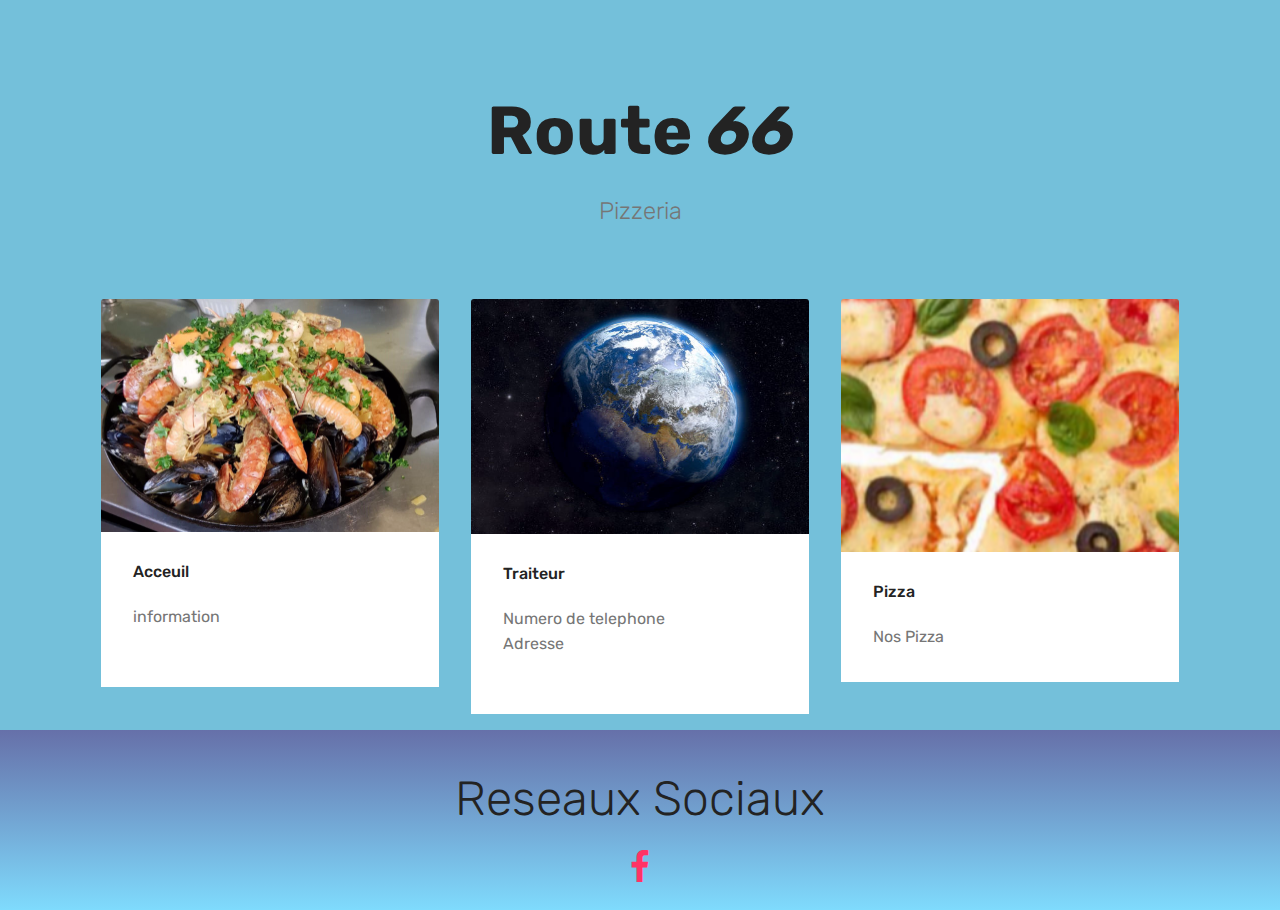
<file: page1.html>
<!DOCTYPE html>
<html >
<head>
  <!-- Site made with Mobirise Website Builder v4.8.8, https://mobirise.com -->
  <meta charset="UTF-8">
  <meta http-equiv="X-UA-Compatible" content="IE=edge">
  <meta name="generator" content="Mobirise v4.8.8, mobirise.com">
  <meta name="viewport" content="width=device-width, initial-scale=1, minimum-scale=1">
  <link rel="shortcut icon" href="assets/images/bfv36537-cc2017-2ingredintdough4ways-fb-128x128.png" type="image/x-icon">
  <meta name="description" content="Web Page Builder Description">
  <title>article 1</title>
  <link rel="stylesheet" href="assets/tether/tether.min.css">
  <link rel="stylesheet" href="assets/bootstrap/css/bootstrap.min.css">
  <link rel="stylesheet" href="assets/bootstrap/css/bootstrap-grid.min.css">
  <link rel="stylesheet" href="assets/bootstrap/css/bootstrap-reboot.min.css">
  <link rel="stylesheet" href="assets/socicon/css/styles.css">
  <link rel="stylesheet" href="assets/theme/css/style.css">
  <link rel="stylesheet" href="assets/mobirise/css/mbr-additional.css" type="text/css">
  
  
  
</head>
<body>
  <section class="features18 popup-btn-cards cid-raYx9ELahs" data-bg-video="https://www.youtube.com/watch?v=pbzoLzHpu74&amp;feature=youtu.be" id="features18-c">

    

    <div class="mbr-overlay" style="opacity: 0.8; background-color: rgb(85, 180, 212);">
    </div>
    <div class="container">
        <h2 class="mbr-section-title pb-3 align-center mbr-fonts-style display-1"><strong>Route </strong><strong><em>66</em></strong></h2>
        <h3 class="mbr-section-subtitle display-5 align-center mbr-fonts-style mbr-light">Pizzeria<br></h3>
        <div class="media-container-row pt-5 ">
            <div class="card p-3 col-12 col-md-6 col-lg-4">
                <div class="card-wrapper ">
                    <div class="card-img">
                        <div class="mbr-overlay"></div>
                        <div class="mbr-section-btn text-center"><a href="index.html" class="btn btn-primary display-4" target="_blank">Acceuil</a></div>
                        <img src="assets/images/gambas-676x901.jpg" alt="Mobirise" title="">
                    </div>
                    <div class="card-box">
                        <h4 class="card-title mbr-fonts-style display-7">
                            Acceuil</h4>
                        <p class="mbr-text mbr-fonts-style align-left display-7">information<br><br></p>
                    </div>
                </div>
            </div>
            <div class="card p-3 col-12 col-md-6 col-lg-4">
                <div class="card-wrapper">
                    <div class="card-img">
                        <div class="mbr-overlay"></div>
                        <div class="mbr-section-btn text-center"><a href="traiteur.html" class="btn btn-primary display-4" target="_blank">Traiteur</a></div>
                        <img src="assets/images/earth-nebula-stars-africa-galaxy-3-676x380.jpg" alt="Mobirise" title="">
                    </div>
                    <div class="card-box">
                        <h4 class="card-title mbr-fonts-style display-7">Traiteur</h4>
                        <p class="mbr-text mbr-fonts-style display-7">Numero de telephone<br>Adresse<br><br></p>
                    </div>
                </div>
            </div>

            <div class="card p-3 col-12 col-md-6 col-lg-4">
                <div class="card-wrapper">
                    <div class="card-img">
                        <div class="mbr-overlay"></div>
                        <div class="mbr-section-btn text-center"><a href="pizza.html" class="btn btn-primary display-4" target="_blank">Pizza</a></div>
                        <img src="assets/images/p957416-8-676x676.jpg" alt="Mobirise" title="">
                    </div>
                    <div class="card-box">
                        <h4 class="card-title mbr-fonts-style display-7">Pizza<br></h4>
                        <p class="mbr-text mbr-fonts-style display-7">
                            Nos Pizza<br></p>
                    </div>
                </div>
            </div>

            
        </div>
    </div>
</section>

<section class="engine"><a href="https://mobirise.info/e">how to make a site</a></section><section class="cid-rb6vpq9mJT" id="social-buttons2-o">

    

    

    <div class="container">
        <div class="media-container-row">
            <div class="col-md-8 align-center">
                <h2 class="pb-3 mbr-fonts-style display-2">
                    Reseaux Sociaux</h2>
                <div class="social-list pl-0 mb-0">
                    <a href="https://www.facebook.com/michel.leveziel?epa=SEARCH_BOX&jazoest=[base64]" target="_blank">
                        <span class="px-2 mbr-iconfont mbr-iconfont-social socicon-facebook socicon"></span>
                    </a>
                    <a href="https://www.facebook.com/pages/Mobirise/1616226671953247" target="_blank">
                        
                    </a>
                    <a href="https://instagram.com/mobirise" target="_blank">
                        
                    </a>
                    <a href="https://www.youtube.com/c/mobirise" target="_blank">
                        
                    </a>
                    <a href="https://plus.google.com/u/0/+Mobirise" target="_blank">
                        
                    </a>
                    <a href="https://www.behance.net/Mobirise" target="_blank">
                        
                    </a>
                </div>
            </div>
        </div>
    </div>
</section>


  <script src="assets/web/assets/jquery/jquery.min.js"></script>
  <script src="assets/popper/popper.min.js"></script>
  <script src="assets/tether/tether.min.js"></script>
  <script src="assets/bootstrap/js/bootstrap.min.js"></script>
  <script src="assets/sociallikes/social-likes.js"></script>
  <script src="assets/mbr-popup-btns/mbr-popup-btns.js"></script>
  <script src="assets/ytplayer/jquery.mb.ytplayer.min.js"></script>
  <script src="assets/vimeoplayer/jquery.mb.vimeo_player.js"></script>
  <script src="assets/smoothscroll/smooth-scroll.js"></script>
  <script src="assets/theme/js/script.js"></script>
  
  
</body>
</html>
</file>
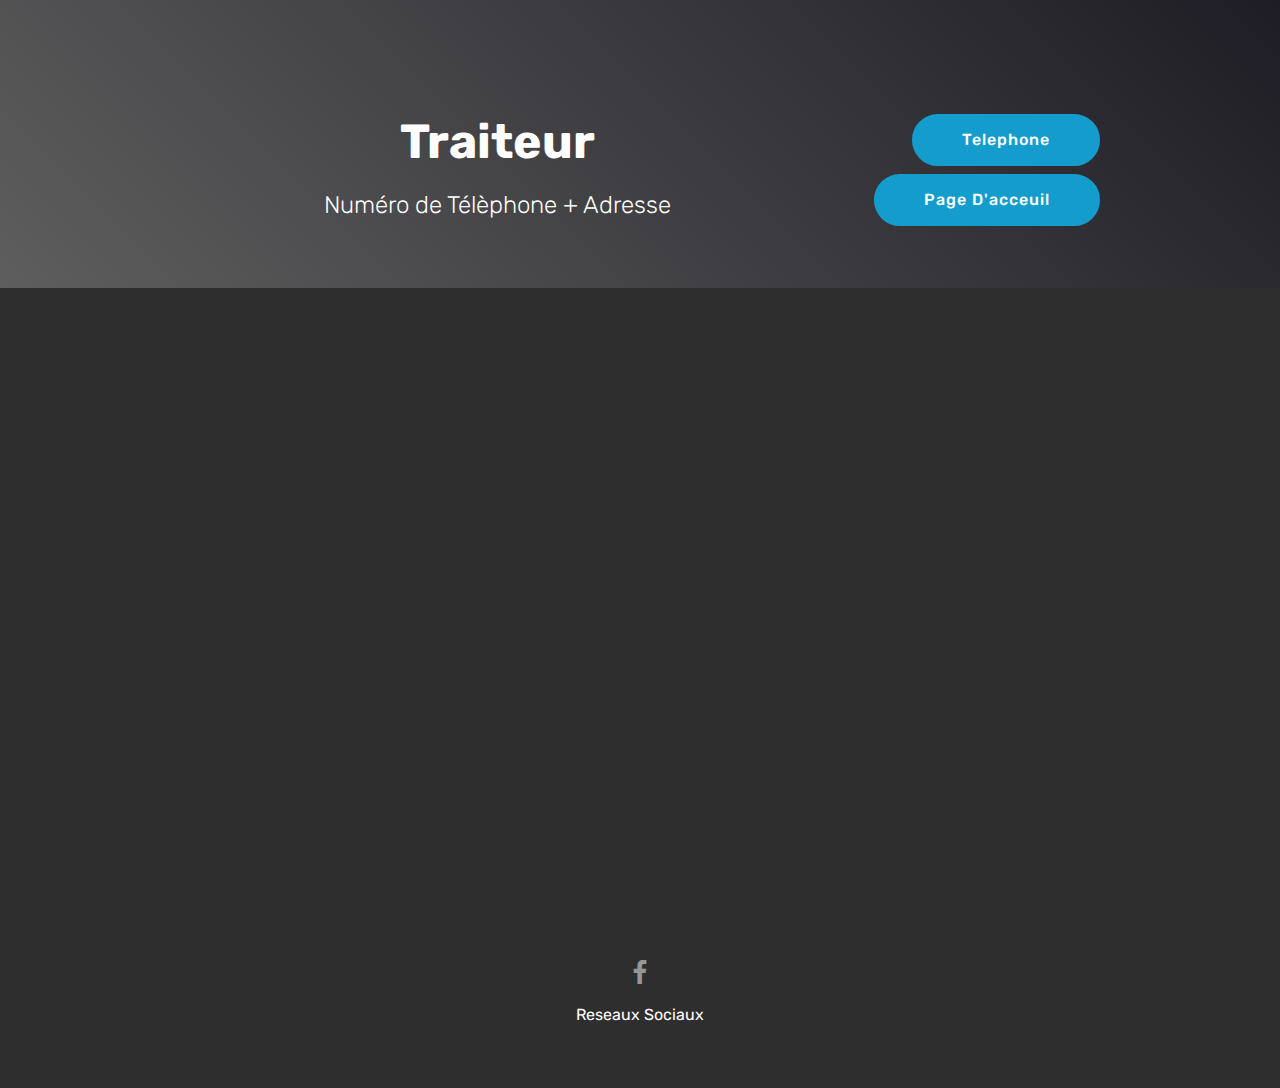
<file: traiteur.html>
<!DOCTYPE html>
<html >
<head>
  <!-- Site made with Mobirise Website Builder v4.8.8, https://mobirise.com -->
  <meta charset="UTF-8">
  <meta http-equiv="X-UA-Compatible" content="IE=edge">
  <meta name="generator" content="Mobirise v4.8.8, mobirise.com">
  <meta name="viewport" content="width=device-width, initial-scale=1, minimum-scale=1">
  <link rel="shortcut icon" href="assets/images/bfv36537-cc2017-2ingredintdough4ways-fb-128x128.png" type="image/x-icon">
  <meta name="description" content="Web Builder Description">
  <title>Traiteur</title>
  <link rel="stylesheet" href="assets/tether/tether.min.css">
  <link rel="stylesheet" href="assets/bootstrap/css/bootstrap.min.css">
  <link rel="stylesheet" href="assets/bootstrap/css/bootstrap-grid.min.css">
  <link rel="stylesheet" href="assets/bootstrap/css/bootstrap-reboot.min.css">
  <link rel="stylesheet" href="assets/socicon/css/styles.css">
  <link rel="stylesheet" href="assets/theme/css/style.css">
  <link rel="stylesheet" href="assets/mobirise/css/mbr-additional.css" type="text/css">
  
  
  
</head>
<body>
  <section class="mbr-section info2 cid-rb49FZltuG" id="info2-h">

    

    

    <div class="container">
        <div class="row main justify-content-center">
            <div class="media-container-column col-12 col-lg-3 col-md-4">
                <div class="mbr-section-btn align-left py-4"><a class="btn btn-primary display-4" href="https://mobirise.co">Telephone</a> <a class="btn btn-primary display-4" href="page1.html">Page D'acceuil</a></div>
            </div>
            <div class="media-container-column title col-12 col-lg-7 col-md-6">
                <h2 class="align-right mbr-bold mbr-white pb-3 mbr-fonts-style display-2">Traiteur</h2>
                <h3 class="mbr-section-subtitle align-right mbr-light mbr-white mbr-fonts-style display-5">
                    Numéro de Télèphone + Adresse</h3>
            </div>
        </div>
    </div>
</section>

<section class="engine"><a href="https://mobirise.info/f">simple site maker</a></section><section class="map2 cid-rb4a5glZ8T" id="map2-j">

    

    <div class="container">
        <div class="media-container-row">
            <div class="col-md-8">
                <div class="google-map"><iframe frameborder="0" style="border:0" src="https://www.google.com/maps/embed/v1/place?key=AIzaSyA0Dx_boXQiwvdz8sJHoYeZNVTdoWONYkU&amp;q=place_id:ChIJ-8S6QmIYyRIRTch7J8TqZAM" allowfullscreen=""></iframe></div>
        </div>
    </div>
</div></section>

<section once="" class="cid-rb4bsbDbIP" id="footer7-n">

    

    

    <div class="container">
        <div class="media-container-row align-center mbr-white">
            
            <div class="row social-row">
                <div class="social-list align-right pb-2">
                    
                    
                    
                    
                    
                    
                <div class="soc-item">
                        <a href="https://www.facebook.com/michel.leveziel?epa=SEARCH_BOX&jazoest=[base64]" target="_blank">
                            <span class="mbr-iconfont mbr-iconfont-social socicon-facebook socicon"></span>
                        </a>
                    </div></div>
            </div>
            <div class="row row-copirayt">
                <p class="mbr-text mb-0 mbr-fonts-style mbr-white align-center display-7">Reseaux Sociaux<br></p>
            </div>
        </div>
    </div>
</section>


  <script src="assets/web/assets/jquery/jquery.min.js"></script>
  <script src="assets/popper/popper.min.js"></script>
  <script src="assets/tether/tether.min.js"></script>
  <script src="assets/bootstrap/js/bootstrap.min.js"></script>
  <script src="assets/smoothscroll/smooth-scroll.js"></script>
  <script src="assets/theme/js/script.js"></script>
  
  
</body>
</html>
</file>
<file: assets/socicon/css/styles.css>
@charset "UTF-8";

@font-face {
  font-family: "socicon";
  src:url("../fonts/socicon.eot");
  src:url("../fonts/socicon.eot?#iefix") format("embedded-opentype"),
    url("../fonts/socicon.woff") format("woff"),
    url("../fonts/socicon.ttf") format("truetype"),
    url("../fonts/socicon.svg#socicon") format("svg");
  font-weight: normal;
  font-style: normal;

}

[data-icon]:before {
  font-family: "socicon" !important;
  content: attr(data-icon);
  font-style: normal !important;
  font-weight: normal !important;
  font-variant: normal !important;
  text-transform: none !important;
  speak: none;
  line-height: 1;
  -webkit-font-smoothing: antialiased;
  -moz-osx-font-smoothing: grayscale;
}

[class^="socicon-"]:before,
[class*=" socicon-"]:before {
  font-family: "socicon" !important;
  font-style: normal !important;
  font-weight: normal !important;
  font-variant: normal !important;
  text-transform: none !important;
  speak: none;
  line-height: 1;
  -webkit-font-smoothing: antialiased;
  -moz-osx-font-smoothing: grayscale;
}

.socicon-modelmayhem:before {
  content: "\e000";
}
.socicon-mixcloud:before {
  content: "\e001";
}
.socicon-drupal:before {
  content: "\e002";
}
.socicon-swarm:before {
  content: "\e003";
}
.socicon-istock:before {
  content: "\e004";
}
.socicon-yammer:before {
  content: "\e005";
}
.socicon-ello:before {
  content: "\e006";
}
.socicon-stackoverflow:before {
  content: "\e007";
}
.socicon-persona:before {
  content: "\e008";
}
.socicon-triplej:before {
  content: "\e009";
}
.socicon-houzz:before {
  content: "\e00a";
}
.socicon-rss:before {
  content: "\e00b";
}
.socicon-paypal:before {
  content: "\e00c";
}
.socicon-odnoklassniki:before {
  content: "\e00d";
}
.socicon-airbnb:before {
  content: "\e00e";
}
.socicon-periscope:before {
  content: "\e00f";
}
.socicon-outlook:before {
  content: "\e010";
}
.socicon-coderwall:before {
  content: "\e011";
}
.socicon-tripadvisor:before {
  content: "\e012";
}
.socicon-appnet:before {
  content: "\e013";
}
.socicon-goodreads:before {
  content: "\e014";
}
.socicon-tripit:before {
  content: "\e015";
}
.socicon-lanyrd:before {
  content: "\e016";
}
.socicon-slideshare:before {
  content: "\e017";
}
.socicon-buffer:before {
  content: "\e018";
}
.socicon-disqus:before {
  content: "\e019";
}
.socicon-vkontakte:before {
  content: "\e01a";
}
.socicon-whatsapp:before {
  content: "\e01b";
}
.socicon-patreon:before {
  content: "\e01c";
}
.socicon-storehouse:before {
  content: "\e01d";
}
.socicon-pocket:before {
  content: "\e01e";
}
.socicon-mail:before {
  content: "\e01f";
}
.socicon-blogger:before {
  content: "\e020";
}
.socicon-technorati:before {
  content: "\e021";
}
.socicon-reddit:before {
  content: "\e022";
}
.socicon-dribbble:before {
  content: "\e023";
}
.socicon-stumbleupon:before {
  content: "\e024";
}
.socicon-digg:before {
  content: "\e025";
}
.socicon-envato:before {
  content: "\e026";
}
.socicon-behance:before {
  content: "\e027";
}
.socicon-delicious:before {
  content: "\e028";
}
.socicon-deviantart:before {
  content: "\e029";
}
.socicon-forrst:before {
  content: "\e02a";
}
.socicon-play:before {
  content: "\e02b";
}
.socicon-zerply:before {
  content: "\e02c";
}
.socicon-wikipedia:before {
  content: "\e02d";
}
.socicon-apple:before {
  content: "\e02e";
}
.socicon-flattr:before {
  content: "\e02f";
}
.socicon-github:before {
  content: "\e030";
}
.socicon-renren:before {
  content: "\e031";
}
.socicon-friendfeed:before {
  content: "\e032";
}
.socicon-newsvine:before {
  content: "\e033";
}
.socicon-identica:before {
  content: "\e034";
}
.socicon-bebo:before {
  content: "\e035";
}
.socicon-zynga:before {
  content: "\e036";
}
.socicon-steam:before {
  content: "\e037";
}
.socicon-xbox:before {
  content: "\e038";
}
.socicon-windows:before {
  content: "\e039";
}
.socicon-qq:before {
  content: "\e03a";
}
.socicon-douban:before {
  content: "\e03b";
}
.socicon-meetup:before {
  content: "\e03c";
}
.socicon-playstation:before {
  content: "\e03d";
}
.socicon-android:before {
  content: "\e03e";
}
.socicon-snapchat:before {
  content: "\e03f";
}
.socicon-twitter:before {
  content: "\e040";
}
.socicon-facebook:before {
  content: "\e041";
}
.socicon-googleplus:before {
  content: "\e042";
}
.socicon-pinterest:before {
  content: "\e043";
}
.socicon-foursquare:before {
  content: "\e044";
}
.socicon-yahoo:before {
  content: "\e045";
}
.socicon-skype:before {
  content: "\e046";
}
.socicon-yelp:before {
  content: "\e047";
}
.socicon-feedburner:before {
  content: "\e048";
}
.socicon-linkedin:before {
  content: "\e049";
}
.socicon-viadeo:before {
  content: "\e04a";
}
.socicon-xing:before {
  content: "\e04b";
}
.socicon-myspace:before {
  content: "\e04c";
}
.socicon-soundcloud:before {
  content: "\e04d";
}
.socicon-spotify:before {
  content: "\e04e";
}
.socicon-grooveshark:before {
  content: "\e04f";
}
.socicon-lastfm:before {
  content: "\e050";
}
.socicon-youtube:before {
  content: "\e051";
}
.socicon-vimeo:before {
  content: "\e052";
}
.socicon-dailymotion:before {
  content: "\e053";
}
.socicon-vine:before {
  content: "\e054";
}
.socicon-flickr:before {
  content: "\e055";
}
.socicon-500px:before {
  content: "\e056";
}
.socicon-wordpress:before {
  content: "\e058";
}
.socicon-tumblr:before {
  content: "\e059";
}
.socicon-twitch:before {
  content: "\e05a";
}
.socicon-8tracks:before {
  content: "\e05b";
}
.socicon-amazon:before {
  content: "\e05c";
}
.socicon-icq:before {
  content: "\e05d";
}
.socicon-smugmug:before {
  content: "\e05e";
}
.socicon-ravelry:before {
  content: "\e05f";
}
.socicon-weibo:before {
  content: "\e060";
}
.socicon-baidu:before {
  content: "\e061";
}
.socicon-angellist:before {
  content: "\e062";
}
.socicon-ebay:before {
  content: "\e063";
}
.socicon-imdb:before {
  content: "\e064";
}
.socicon-stayfriends:before {
  content: "\e065";
}
.socicon-residentadvisor:before {
  content: "\e066";
}
.socicon-google:before {
  content: "\e067";
}
.socicon-yandex:before {
  content: "\e068";
}
.socicon-sharethis:before {
  content: "\e069";
}
.socicon-bandcamp:before {
  content: "\e06a";
}
.socicon-itunes:before {
  content: "\e06b";
}
.socicon-deezer:before {
  content: "\e06c";
}
.socicon-telegram:before {
  content: "\e06e";
}
.socicon-openid:before {
  content: "\e06f";
}
.socicon-amplement:before {
  content: "\e070";
}
.socicon-viber:before {
  content: "\e071";
}
.socicon-zomato:before {
  content: "\e072";
}
.socicon-draugiem:before {
  content: "\e074";
}
.socicon-endomodo:before {
  content: "\e075";
}
.socicon-filmweb:before {
  content: "\e076";
}
.socicon-stackexchange:before {
  content: "\e077";
}
.socicon-wykop:before {
  content: "\e078";
}
.socicon-teamspeak:before {
  content: "\e079";
}
.socicon-teamviewer:before {
  content: "\e07a";
}
.socicon-ventrilo:before {
  content: "\e07b";
}
.socicon-younow:before {
  content: "\e07c";
}
.socicon-raidcall:before {
  content: "\e07d";
}
.socicon-mumble:before {
  content: "\e07e";
}
.socicon-medium:before {
  content: "\e06d";
}
.socicon-bebee:before {
  content: "\e07f";
}
.socicon-hitbox:before {
  content: "\e080";
}
.socicon-reverbnation:before {
  content: "\e081";
}
.socicon-formulr:before {
  content: "\e082";
}
.socicon-instagram:before {
  content: "\e057";
}
.socicon-battlenet:before {
  content: "\e083";
}
.socicon-chrome:before {
  content: "\e084";
}
.socicon-discord:before {
  content: "\e086";
}
.socicon-issuu:before {
  content: "\e087";
}
.socicon-macos:before {
  content: "\e088";
}
.socicon-firefox:before {
  content: "\e089";
}
.socicon-opera:before {
  content: "\e08d";
}
.socicon-keybase:before {
  content: "\e090";
}
.socicon-alliance:before {
  content: "\e091";
}
.socicon-livejournal:before {
  content: "\e092";
}
.socicon-googlephotos:before {
  content: "\e093";
}
.socicon-horde:before {
  content: "\e094";
}
.socicon-etsy:before {
  content: "\e095";
}
.socicon-zapier:before {
  content: "\e096";
}
.socicon-google-scholar:before {
  content: "\e097";
}
.socicon-researchgate:before {
  content: "\e098";
}
.socicon-wechat:before {
  content: "\e099";
}
.socicon-strava:before {
  content: "\e09a";
}
.socicon-line:before {
  content: "\e09b";
}
.socicon-lyft:before {
  content: "\e09c";
}
.socicon-uber:before {
  content: "\e09d";
}
.socicon-songkick:before {
  content: "\e09e";
}
.socicon-viewbug:before {
  content: "\e09f";
}
.socicon-googlegroups:before {
  content: "\e0a0";
}
.socicon-quora:before {
  content: "\e073";
}
.socicon-diablo:before {
  content: "\e085";
}
.socicon-blizzard:before {
  content: "\e0a1";
}
.socicon-hearthstone:before {
  content: "\e08b";
}
.socicon-heroes:before {
  content: "\e08a";
}
.socicon-overwatch:before {
  content: "\e08c";
}
.socicon-warcraft:before {
  content: "\e08e";
}
.socicon-starcraft:before {
  content: "\e08f";
}
.socicon-beam:before {
  content: "\e0a2";
}
.socicon-curse:before {
  content: "\e0a3";
}
.socicon-player:before {
  content: "\e0a4";
}
.socicon-streamjar:before {
  content: "\e0a5";
}
.socicon-nintendo:before {
  content: "\e0a6";
}
.socicon-hellocoton:before {
  content: "\e0a7";
}
</file>
<file: assets/theme/css/style.css>
/*!
 * Mobirise v4 theme (https://mobirise.com/)
 * Copyright 2017 Mobirise
 */
section {
  background-color: #eeeeee; }

section,
.container,
.container-fluid {
  position: relative;
  word-wrap: break-word; }

a.mbr-iconfont:hover {
  text-decoration: none; }

.article .lead p, .article .lead ul, .article .lead ol, .article .lead pre, .article .lead blockquote {
  margin-bottom: 0; }

a {
  font-style: normal;
  font-weight: 400;
  cursor: pointer; }
  a, a:hover {
    text-decoration: none; }

figure {
  margin-bottom: 0; }

body {
  color: #232323; }

h1, h2, h3, h4, h5, h6,
.h1, .h2, .h3, .h4, .h5, .h6,
.display-1, .display-2, .display-3, .display-4 {
  line-height: 1;
  word-break: break-word;
  word-wrap: break-word; }

b, strong {
  font-weight: bold; }

blockquote {
  padding: 10px 0 10px 20px;
  position: relative;
  border-left: 2px solid;
  border-color: #ff3366; }

input:-webkit-autofill, input:-webkit-autofill:hover, input:-webkit-autofill:focus, input:-webkit-autofill:active {
  transition-delay: 9999s;
  transition-property: background-color, color; }

textarea[type="hidden"] {
  display: none; }

body {
  position: relative; }

section {
  background-position: 50% 50%;
  background-repeat: no-repeat;
  background-size: cover; }
  section .mbr-background-video,
  section .mbr-background-video-preview {
    position: absolute;
    bottom: 0;
    left: 0;
    right: 0;
    top: 0; }

.hidden {
  visibility: hidden; }

.mbr-z-index20 {
  z-index: 20; }

/*! Base colors */
.mbr-white {
  color: #ffffff; }

.mbr-black {
  color: #000000; }

.mbr-bg-white {
  background-color: #ffffff; }

.mbr-bg-black {
  background-color: #000000; }

/*! Text-aligns */
.align-left {
  text-align: left; }

.align-center {
  text-align: center; }

.align-right {
  text-align: right; }

@media (max-width: 767px) {
  .align-left, .align-center, .align-right, .mbr-section-btn, .mbr-section-title {
    text-align: center; } }
/*! Font-weight  */
.mbr-light {
  font-weight: 300; }

.mbr-regular {
  font-weight: 400; }

.mbr-semibold {
  font-weight: 500; }

.mbr-bold {
  font-weight: 700; }

/*! Media  */
.media-size-item {
  -webkit-flex: 1 1 auto;
  -moz-flex: 1 1 auto;
  -ms-flex: 1 1 auto;
  -o-flex: 1 1 auto;
  flex: 1 1 auto; }

.media-content {
  -webkit-flex-basis: 100%;
  flex-basis: 100%; }

.media-container-row {
  display: -ms-flexbox;
  display: -webkit-flex;
  display: flex;
  -webkit-flex-direction: row;
  -ms-flex-direction: row;
  flex-direction: row;
  -webkit-flex-wrap: wrap;
  -ms-flex-wrap: wrap;
  flex-wrap: wrap;
  -webkit-justify-content: center;
  -ms-flex-pack: center;
  justify-content: center;
  -webkit-align-content: center;
  -ms-flex-line-pack: center;
  align-content: center;
  -webkit-align-items: start;
  -ms-flex-align: start;
  align-items: start; }
  .media-container-row .media-size-item {
    width: 400px; }

.media-container-column {
  display: -ms-flexbox;
  display: -webkit-flex;
  display: flex;
  -webkit-flex-direction: column;
  -ms-flex-direction: column;
  flex-direction: column;
  -webkit-flex-wrap: wrap;
  -ms-flex-wrap: wrap;
  flex-wrap: wrap;
  -webkit-justify-content: center;
  -ms-flex-pack: center;
  justify-content: center;
  -webkit-align-content: center;
  -ms-flex-line-pack: center;
  align-content: center;
  -webkit-align-items: stretch;
  -ms-flex-align: stretch;
  align-items: stretch; }
  .media-container-column > * {
    width: 100%; }

@media (min-width: 992px) {
  .media-container-row {
    -webkit-flex-wrap: nowrap;
    -ms-flex-wrap: nowrap;
    flex-wrap: nowrap; } }
figure {
  overflow: hidden; }

figure[mbr-media-size] {
  transition: width 0.1s; }

.mbr-figure img, .mbr-figure iframe {
  display: block;
  width: 100%; }

.card {
  background-color: transparent;
  border: none; }

.card-img {
  text-align: center;
  flex-shrink: 0;
  -webkit-flex-shrink: 0; }

.media {
  max-width: 100%;
  margin: 0 auto; }

.mbr-figure {
  -ms-flex-item-align: center;
  -ms-grid-row-align: center;
  -webkit-align-self: center;
  align-self: center; }

.media-container > div {
  max-width: 100%; }

.mbr-figure img, .card-img img {
  width: 100%; }

@media (max-width: 991px) {
  .media-size-item {
    width: auto !important; }

  .media {
    width: auto; }

  .mbr-figure {
    width: 100% !important; } }
/*! Buttons */
.mbr-section-btn {
  margin-left: -.25rem;
  margin-right: -.25rem;
  font-size: 0; }

nav .mbr-section-btn {
  margin-left: 0rem;
  margin-right: 0rem; }

/*! Btn icon margin */
.btn .mbr-iconfont, .btn.btn-sm .mbr-iconfont {
  cursor: pointer;
  margin-right: 0.5rem; }

.btn.btn-md .mbr-iconfont, .btn.btn-md .mbr-iconfont {
  margin-right: 0.8rem; }

.mbr-regular {
  font-weight: 400; }

.mbr-semibold {
  font-weight: 500; }

.mbr-bold {
  font-weight: 700; }

[type="submit"] {
  -webkit-appearance: none; }

/*! Full-screen */
.mbr-fullscreen .mbr-overlay {
  min-height: 100vh; }

.mbr-fullscreen {
  display: flex;
  display: -webkit-flex;
  display: -moz-flex;
  display: -ms-flex;
  display: -o-flex;
  align-items: center;
  -webkit-align-items: center;
  min-height: 100vh;
  padding-top: 3rem;
  padding-bottom: 3rem; }

/*! Map */
.map {
  height: 25rem;
  position: relative; }
  .map iframe {
    width: 100%;
    height: 100%; }

/* Form */
.form-asterisk {
  font-family: initial;
  position: absolute;
  top: -2px;
  font-weight: normal; }

/*! Scroll to top arrow */
.mbr-arrow-up {
  bottom: 25px;
  right: 90px;
  position: fixed;
  text-align: right;
  z-index: 5000;
  color: #ffffff;
  font-size: 32px;
  transform: rotate(180deg);
  -webkit-transform: rotate(180deg); }

.mbr-arrow-up a {
  background: rgba(0, 0, 0, 0.2);
  border-radius: 3px;
  color: #fff;
  display: inline-block;
  height: 60px;
  width: 60px;
  outline-style: none !important;
  position: relative;
  text-decoration: none;
  transition: all .3s ease-in-out;
  cursor: pointer;
  text-align: center; }
  .mbr-arrow-up a:hover {
    background-color: rgba(0, 0, 0, 0.4); }
  .mbr-arrow-up a i {
    line-height: 60px; }

.mbr-arrow-up-icon {
  display: block;
  color: #fff; }

.mbr-arrow-up-icon::before {
  content: "\203a";
  display: inline-block;
  font-family: serif;
  font-size: 32px;
  line-height: 1;
  font-style: normal;
  position: relative;
  top: 6px;
  left: -4px;
  -webkit-transform: rotate(-90deg);
  transform: rotate(-90deg); }

/*! Arrow Down */
.mbr-arrow {
  position: absolute;
  bottom: 45px;
  left: 50%;
  width: 60px;
  height: 60px;
  cursor: pointer;
  background-color: rgba(80, 80, 80, 0.5);
  border-radius: 50%;
  -webkit-transform: translateX(-50%);
  transform: translateX(-50%); }
  .mbr-arrow > a {
    display: inline-block;
    text-decoration: none;
    outline-style: none;
    -webkit-animation: arrowdown 1.7s ease-in-out infinite;
    animation: arrowdown 1.7s ease-in-out infinite; }
    .mbr-arrow > a > i {
      position: absolute;
      top: -2px;
      left: 15px;
      font-size: 2rem; }

@keyframes arrowdown {
  0% {
    transform: translateY(0px);
    -webkit-transform: translateY(0px); }
  50% {
    transform: translateY(-5px);
    -webkit-transform: translateY(-5px); }
  100% {
    transform: translateY(0px);
    -webkit-transform: translateY(0px); } }
@-webkit-keyframes arrowdown {
  0% {
    transform: translateY(0px);
    -webkit-transform: translateY(0px); }
  50% {
    transform: translateY(-5px);
    -webkit-transform: translateY(-5px); }
  100% {
    transform: translateY(0px);
    -webkit-transform: translateY(0px); } }
@media (max-width: 500px) {
  .mbr-arrow-up {
    left: 50%;
    right: auto;
    transform: translateX(-50%) rotate(180deg);
    -webkit-transform: translateX(-50%) rotate(180deg); } }
/*Gradients animation*/
@keyframes gradient-animation {
  from {
    background-position: 0% 100%;
    animation-timing-function: ease-in-out; }
  to {
    background-position: 100% 0%;
    animation-timing-function: ease-in-out; } }
@-webkit-keyframes gradient-animation {
  from {
    background-position: 0% 100%;
    animation-timing-function: ease-in-out; }
  to {
    background-position: 100% 0%;
    animation-timing-function: ease-in-out; } }
.bg-gradient {
  background-size: 200% 200%;
  animation: gradient-animation 5s infinite alternate;
  -webkit-animation: gradient-animation 5s infinite alternate; }

.menu .navbar-brand {
  display: -webkit-flex; }
  .menu .navbar-brand span {
    display: flex;
    display: -webkit-flex; }
  .menu .navbar-brand .navbar-caption-wrap {
    display: -webkit-flex; }
  .menu .navbar-brand .navbar-logo img {
    display: -webkit-flex; }
@media (min-width: 768px) and (max-width: 991px) {
  .menu .navbar-toggleable-sm .navbar-nav {
    display: -webkit-box;
    display: -webkit-flex;
    display: -ms-flexbox; } }
@media (min-width: 992px) {
  .menu .navbar-nav.nav-dropdown {
    display: -webkit-flex; }
  .menu .navbar-toggleable-sm .navbar-collapse {
    display: -webkit-flex !important; } }
@media (max-width: 767px) {
  .menu .navbar-collapse {
    overflow-y: auto;
    max-height: 80vh; }
  .menu .dropdown-menu {
    max-height: 60vh;
    overflow-y: auto; } }

.navbar {
  display: -webkit-flex;
  -webkit-flex-wrap: wrap;
  -webkit-align-items: center;
  -webkit-justify-content: space-between; }

.navbar-collapse {
  -webkit-flex-basis: 100%;
  -webkit-flex-grow: 1;
  -webkit-align-items: center; }

.nav-dropdown .link {
  padding: .667em 1.667em !important;
  margin: 0 !important; }

.nav {
  display: -webkit-flex;
  -webkit-flex-wrap: wrap; }

.row {
  display: -webkit-flex;
  -webkit-flex-wrap: wrap; }

.justify-content-center {
  -webkit-justify-content: center; }

.form-inline {
  display: -webkit-flex;
  -webkit-flex-flow: row wrap;
  -webkit-align-items: center; }

.card-wrapper {
  -webkit-flex: 1; }

.carousel-control {
  z-index: 10;
  display: -webkit-flex;
  -webkit-align-items: center;
  -webkit-justify-content: center; }

.carousel-controls {
  display: -webkit-flex; }

.media {
  display: -webkit-flex; }

/*# sourceMappingURL=style.css.map */
.engine {
	position: absolute;
	text-indent: -2400px;
	text-align: center;
	padding: 0;
	top: 0;
	left: -2400px;
}
</file>
<file: assets/mobirise/css/mbr-additional.css>
@import url(https://fonts.googleapis.com/css?family=Rubik:300,300i,400,400i,500,500i,700,700i,900,900i);





body {
  font-style: normal;
  line-height: 1.5;
}
.mbr-section-title {
  font-style: normal;
  line-height: 1.2;
}
.mbr-section-subtitle {
  line-height: 1.3;
}
.mbr-text {
  font-style: normal;
  line-height: 1.6;
}
.display-1 {
  font-family: 'Rubik', sans-serif;
  font-size: 4.25rem;
}
.display-1 > .mbr-iconfont {
  font-size: 6.8rem;
}
.display-2 {
  font-family: 'Rubik', sans-serif;
  font-size: 3rem;
}
.display-2 > .mbr-iconfont {
  font-size: 4.8rem;
}
.display-4 {
  font-family: 'Rubik', sans-serif;
  font-size: 1rem;
}
.display-4 > .mbr-iconfont {
  font-size: 1.6rem;
}
.display-5 {
  font-family: 'Rubik', sans-serif;
  font-size: 1.5rem;
}
.display-5 > .mbr-iconfont {
  font-size: 2.4rem;
}
.display-7 {
  font-family: 'Rubik', sans-serif;
  font-size: 1rem;
}
.display-7 > .mbr-iconfont {
  font-size: 1.6rem;
}
/* ---- Fluid typography for mobile devices ---- */
/* 1.4 - font scale ratio ( bootstrap == 1.42857 ) */
/* 100vw - current viewport width */
/* (48 - 20)  48 == 48rem == 768px, 20 == 20rem == 320px(minimal supported viewport) */
/* 0.65 - min scale variable, may vary */
@media (max-width: 768px) {
  .display-1 {
    font-size: 3.4rem;
    font-size: calc( 2.1374999999999997rem + (4.25 - 2.1374999999999997) * ((100vw - 20rem) / (48 - 20)));
    line-height: calc( 1.4 * (2.1374999999999997rem + (4.25 - 2.1374999999999997) * ((100vw - 20rem) / (48 - 20))));
  }
  .display-2 {
    font-size: 2.4rem;
    font-size: calc( 1.7rem + (3 - 1.7) * ((100vw - 20rem) / (48 - 20)));
    line-height: calc( 1.4 * (1.7rem + (3 - 1.7) * ((100vw - 20rem) / (48 - 20))));
  }
  .display-4 {
    font-size: 0.8rem;
    font-size: calc( 1rem + (1 - 1) * ((100vw - 20rem) / (48 - 20)));
    line-height: calc( 1.4 * (1rem + (1 - 1) * ((100vw - 20rem) / (48 - 20))));
  }
  .display-5 {
    font-size: 1.2rem;
    font-size: calc( 1.175rem + (1.5 - 1.175) * ((100vw - 20rem) / (48 - 20)));
    line-height: calc( 1.4 * (1.175rem + (1.5 - 1.175) * ((100vw - 20rem) / (48 - 20))));
  }
}
/* Buttons */
.btn {
  font-weight: 500;
  border-width: 2px;
  font-style: normal;
  letter-spacing: 1px;
  margin: .4rem .8rem;
  white-space: normal;
  -webkit-transition: all 0.3s ease-in-out;
  -moz-transition: all 0.3s ease-in-out;
  transition: all 0.3s ease-in-out;
  display: inline-flex;
  align-items: center;
  justify-content: center;
  word-break: break-word;
  -webkit-align-items: center;
  -webkit-justify-content: center;
  display: -webkit-inline-flex;
  padding: 1rem 3rem;
  border-radius: 3px;
}
.btn-sm {
  font-weight: 500;
  letter-spacing: 1px;
  -webkit-transition: all 0.3s ease-in-out;
  -moz-transition: all 0.3s ease-in-out;
  transition: all 0.3s ease-in-out;
  padding: 0.6rem 1.5rem;
  border-radius: 3px;
}
.btn-md {
  font-weight: 500;
  letter-spacing: 1px;
  margin: .4rem .8rem !important;
  -webkit-transition: all 0.3s ease-in-out;
  -moz-transition: all 0.3s ease-in-out;
  transition: all 0.3s ease-in-out;
  padding: 1rem 3rem;
  border-radius: 3px;
}
.btn-lg {
  font-weight: 500;
  letter-spacing: 1px;
  margin: .4rem .8rem !important;
  -webkit-transition: all 0.3s ease-in-out;
  -moz-transition: all 0.3s ease-in-out;
  transition: all 0.3s ease-in-out;
  padding: 1.2rem 3.2rem;
  border-radius: 3px;
}
.bg-primary {
  background-color: #149dcc !important;
}
.bg-success {
  background-color: #f7ed4a !important;
}
.bg-info {
  background-color: #82786e !important;
}
.bg-warning {
  background-color: #879a9f !important;
}
.bg-danger {
  background-color: #b1a374 !important;
}
.btn-primary,
.btn-primary:active {
  background-color: #149dcc !important;
  border-color: #149dcc !important;
  color: #ffffff !important;
}
.btn-primary:hover,
.btn-primary:focus,
.btn-primary.focus,
.btn-primary.active {
  color: #ffffff !important;
  background-color: #0d6786 !important;
  border-color: #0d6786 !important;
}
.btn-primary.disabled,
.btn-primary:disabled {
  color: #ffffff !important;
  background-color: #0d6786 !important;
  border-color: #0d6786 !important;
}
.btn-secondary,
.btn-secondary:active {
  background-color: #ff3366 !important;
  border-color: #ff3366 !important;
  color: #ffffff !important;
}
.btn-secondary:hover,
.btn-secondary:focus,
.btn-secondary.focus,
.btn-secondary.active {
  color: #ffffff !important;
  background-color: #e50039 !important;
  border-color: #e50039 !important;
}
.btn-secondary.disabled,
.btn-secondary:disabled {
  color: #ffffff !important;
  background-color: #e50039 !important;
  border-color: #e50039 !important;
}
.btn-info,
.btn-info:active {
  background-color: #82786e !important;
  border-color: #82786e !important;
  color: #ffffff !important;
}
.btn-info:hover,
.btn-info:focus,
.btn-info.focus,
.btn-info.active {
  color: #ffffff !important;
  background-color: #59524b !important;
  border-color: #59524b !important;
}
.btn-info.disabled,
.btn-info:disabled {
  color: #ffffff !important;
  background-color: #59524b !important;
  border-color: #59524b !important;
}
.btn-success,
.btn-success:active {
  background-color: #f7ed4a !important;
  border-color: #f7ed4a !important;
  color: #3f3c03 !important;
}
.btn-success:hover,
.btn-success:focus,
.btn-success.focus,
.btn-success.active {
  color: #3f3c03 !important;
  background-color: #eadd0a !important;
  border-color: #eadd0a !important;
}
.btn-success.disabled,
.btn-success:disabled {
  color: #3f3c03 !important;
  background-color: #eadd0a !important;
  border-color: #eadd0a !important;
}
.btn-warning,
.btn-warning:active {
  background-color: #879a9f !important;
  border-color: #879a9f !important;
  color: #ffffff !important;
}
.btn-warning:hover,
.btn-warning:focus,
.btn-warning.focus,
.btn-warning.active {
  color: #ffffff !important;
  background-color: #617479 !important;
  border-color: #617479 !important;
}
.btn-warning.disabled,
.btn-warning:disabled {
  color: #ffffff !important;
  background-color: #617479 !important;
  border-color: #617479 !important;
}
.btn-danger,
.btn-danger:active {
  background-color: #b1a374 !important;
  border-color: #b1a374 !important;
  color: #ffffff !important;
}
.btn-danger:hover,
.btn-danger:focus,
.btn-danger.focus,
.btn-danger.active {
  color: #ffffff !important;
  background-color: #8b7d4e !important;
  border-color: #8b7d4e !important;
}
.btn-danger.disabled,
.btn-danger:disabled {
  color: #ffffff !important;
  background-color: #8b7d4e !important;
  border-color: #8b7d4e !important;
}
.btn-white {
  color: #333333 !important;
}
.btn-white,
.btn-white:active {
  background-color: #ffffff !important;
  border-color: #ffffff !important;
  color: #808080 !important;
}
.btn-white:hover,
.btn-white:focus,
.btn-white.focus,
.btn-white.active {
  color: #808080 !important;
  background-color: #d9d9d9 !important;
  border-color: #d9d9d9 !important;
}
.btn-white.disabled,
.btn-white:disabled {
  color: #808080 !important;
  background-color: #d9d9d9 !important;
  border-color: #d9d9d9 !important;
}
.btn-black,
.btn-black:active {
  background-color: #333333 !important;
  border-color: #333333 !important;
  color: #ffffff !important;
}
.btn-black:hover,
.btn-black:focus,
.btn-black.focus,
.btn-black.active {
  color: #ffffff !important;
  background-color: #0d0d0d !important;
  border-color: #0d0d0d !important;
}
.btn-black.disabled,
.btn-black:disabled {
  color: #ffffff !important;
  background-color: #0d0d0d !important;
  border-color: #0d0d0d !important;
}
.btn-primary-outline,
.btn-primary-outline:active {
  background: none;
  border-color: #0b566f;
  color: #0b566f;
}
.btn-primary-outline:hover,
.btn-primary-outline:focus,
.btn-primary-outline.focus,
.btn-primary-outline.active {
  color: #ffffff;
  background-color: #149dcc;
  border-color: #149dcc;
}
.btn-primary-outline.disabled,
.btn-primary-outline:disabled {
  color: #ffffff !important;
  background-color: #149dcc !important;
  border-color: #149dcc !important;
}
.btn-secondary-outline,
.btn-secondary-outline:active {
  background: none;
  border-color: #cc0033;
  color: #cc0033;
}
.btn-secondary-outline:hover,
.btn-secondary-outline:focus,
.btn-secondary-outline.focus,
.btn-secondary-outline.active {
  color: #ffffff;
  background-color: #ff3366;
  border-color: #ff3366;
}
.btn-secondary-outline.disabled,
.btn-secondary-outline:disabled {
  color: #ffffff !important;
  background-color: #ff3366 !important;
  border-color: #ff3366 !important;
}
.btn-info-outline,
.btn-info-outline:active {
  background: none;
  border-color: #4b453f;
  color: #4b453f;
}
.btn-info-outline:hover,
.btn-info-outline:focus,
.btn-info-outline.focus,
.btn-info-outline.active {
  color: #ffffff;
  background-color: #82786e;
  border-color: #82786e;
}
.btn-info-outline.disabled,
.btn-info-outline:disabled {
  color: #ffffff !important;
  background-color: #82786e !important;
  border-color: #82786e !important;
}
.btn-success-outline,
.btn-success-outline:active {
  background: none;
  border-color: #d2c609;
  color: #d2c609;
}
.btn-success-outline:hover,
.btn-success-outline:focus,
.btn-success-outline.focus,
.btn-success-outline.active {
  color: #3f3c03;
  background-color: #f7ed4a;
  border-color: #f7ed4a;
}
.btn-success-outline.disabled,
.btn-success-outline:disabled {
  color: #3f3c03 !important;
  background-color: #f7ed4a !important;
  border-color: #f7ed4a !important;
}
.btn-warning-outline,
.btn-warning-outline:active {
  background: none;
  border-color: #55666b;
  color: #55666b;
}
.btn-warning-outline:hover,
.btn-warning-outline:focus,
.btn-warning-outline.focus,
.btn-warning-outline.active {
  color: #ffffff;
  background-color: #879a9f;
  border-color: #879a9f;
}
.btn-warning-outline.disabled,
.btn-warning-outline:disabled {
  color: #ffffff !important;
  background-color: #879a9f !important;
  border-color: #879a9f !important;
}
.btn-danger-outline,
.btn-danger-outline:active {
  background: none;
  border-color: #7a6e45;
  color: #7a6e45;
}
.btn-danger-outline:hover,
.btn-danger-outline:focus,
.btn-danger-outline.focus,
.btn-danger-outline.active {
  color: #ffffff;
  background-color: #b1a374;
  border-color: #b1a374;
}
.btn-danger-outline.disabled,
.btn-danger-outline:disabled {
  color: #ffffff !important;
  background-color: #b1a374 !important;
  border-color: #b1a374 !important;
}
.btn-black-outline,
.btn-black-outline:active {
  background: none;
  border-color: #000000;
  color: #000000;
}
.btn-black-outline:hover,
.btn-black-outline:focus,
.btn-black-outline.focus,
.btn-black-outline.active {
  color: #ffffff;
  background-color: #333333;
  border-color: #333333;
}
.btn-black-outline.disabled,
.btn-black-outline:disabled {
  color: #ffffff !important;
  background-color: #333333 !important;
  border-color: #333333 !important;
}
.btn-white-outline,
.btn-white-outline:active,
.btn-white-outline.active {
  background: none;
  border-color: #ffffff;
  color: #ffffff;
}
.btn-white-outline:hover,
.btn-white-outline:focus,
.btn-white-outline.focus {
  color: #333333;
  background-color: #ffffff;
  border-color: #ffffff;
}
.text-primary {
  color: #149dcc !important;
}
.text-secondary {
  color: #ff3366 !important;
}
.text-success {
  color: #f7ed4a !important;
}
.text-info {
  color: #82786e !important;
}
.text-warning {
  color: #879a9f !important;
}
.text-danger {
  color: #b1a374 !important;
}
.text-white {
  color: #ffffff !important;
}
.text-black {
  color: #000000 !important;
}
a.text-primary:hover,
a.text-primary:focus {
  color: #0b566f !important;
}
a.text-secondary:hover,
a.text-secondary:focus {
  color: #cc0033 !important;
}
a.text-success:hover,
a.text-success:focus {
  color: #d2c609 !important;
}
a.text-info:hover,
a.text-info:focus {
  color: #4b453f !important;
}
a.text-warning:hover,
a.text-warning:focus {
  color: #55666b !important;
}
a.text-danger:hover,
a.text-danger:focus {
  color: #7a6e45 !important;
}
a.text-white:hover,
a.text-white:focus {
  color: #b3b3b3 !important;
}
a.text-black:hover,
a.text-black:focus {
  color: #4d4d4d !important;
}
.alert-success {
  background-color: #70c770;
}
.alert-info {
  background-color: #82786e;
}
.alert-warning {
  background-color: #879a9f;
}
.alert-danger {
  background-color: #b1a374;
}
.mbr-section-btn a.btn:not(.btn-form) {
  border-radius: 100px;
}
.mbr-section-btn a.btn:not(.btn-form):hover,
.mbr-section-btn a.btn:not(.btn-form):focus {
  box-shadow: none !important;
}
.mbr-section-btn a.btn:not(.btn-form):hover,
.mbr-section-btn a.btn:not(.btn-form):focus {
  box-shadow: 0 10px 40px 0 rgba(0, 0, 0, 0.2) !important;
  -webkit-box-shadow: 0 10px 40px 0 rgba(0, 0, 0, 0.2) !important;
}
.mbr-gallery-filter li a {
  border-radius: 100px !important;
}
.mbr-gallery-filter li.active .btn {
  background-color: #149dcc;
  border-color: #149dcc;
  color: #ffffff;
}
.mbr-gallery-filter li.active .btn:focus {
  box-shadow: none;
}
.nav-tabs .nav-link {
  border-radius: 100px !important;
}
.btn-form {
  border-radius: 0;
}
.btn-form:hover {
  cursor: pointer;
}
a,
a:hover {
  color: #149dcc;
}
.mbr-plan-header.bg-primary .mbr-plan-subtitle,
.mbr-plan-header.bg-primary .mbr-plan-price-desc {
  color: #b4e6f8;
}
.mbr-plan-header.bg-success .mbr-plan-subtitle,
.mbr-plan-header.bg-success .mbr-plan-price-desc {
  color: #ffffff;
}
.mbr-plan-header.bg-info .mbr-plan-subtitle,
.mbr-plan-header.bg-info .mbr-plan-price-desc {
  color: #beb8b2;
}
.mbr-plan-header.bg-warning .mbr-plan-subtitle,
.mbr-plan-header.bg-warning .mbr-plan-price-desc {
  color: #ced6d8;
}
.mbr-plan-header.bg-danger .mbr-plan-subtitle,
.mbr-plan-header.bg-danger .mbr-plan-price-desc {
  color: #dfd9c6;
}
/* Scroll to top button*/
.scrollToTop_wraper {
  display: none;
}
#scrollToTop a i:before {
  content: '';
  position: absolute;
  height: 40%;
  top: 25%;
  background: #fff;
  width: 2px;
  left: calc(50% - 1px);
}
#scrollToTop a i:after {
  content: '';
  position: absolute;
  display: block;
  border-top: 2px solid #fff;
  border-right: 2px solid #fff;
  width: 40%;
  height: 40%;
  left: 30%;
  bottom: 30%;
  transform: rotate(135deg);
  -webkit-transform: rotate(135deg);
}
/* Others*/
.note-check a[data-value=Rubik] {
  font-style: normal;
}
.mbr-arrow a {
  color: #ffffff;
}
@media (max-width: 767px) {
  .mbr-arrow {
    display: none;
  }
}
.form-control-label {
  position: relative;
  cursor: pointer;
  margin-bottom: .357em;
  padding: 0;
}
.alert {
  color: #ffffff;
  border-radius: 0;
  border: 0;
  font-size: .875rem;
  line-height: 1.5;
  margin-bottom: 1.875rem;
  padding: 1.25rem;
  position: relative;
}
.alert.alert-form::after {
  background-color: inherit;
  bottom: -7px;
  content: "";
  display: block;
  height: 14px;
  left: 50%;
  margin-left: -7px;
  position: absolute;
  transform: rotate(45deg);
  width: 14px;
  -webkit-transform: rotate(45deg);
}
.form-control {
  background-color: #f5f5f5;
  box-shadow: none;
  color: #565656;
  font-family: 'Rubik', sans-serif;
  font-size: 1rem;
  line-height: 1.43;
  min-height: 3.5em;
  padding: 1.07em .5em;
}
.form-control > .mbr-iconfont {
  font-size: 1.6rem;
}
.form-control,
.form-control:focus {
  border: 1px solid #e8e8e8;
}
.form-active .form-control:invalid {
  border-color: red;
}
.mbr-overlay {
  background-color: #000;
  bottom: 0;
  left: 0;
  opacity: .5;
  position: absolute;
  right: 0;
  top: 0;
  z-index: 0;
}
blockquote {
  font-style: italic;
  padding: 10px 0 10px 20px;
  font-size: 1.09rem;
  position: relative;
  border-color: #149dcc;
  border-width: 3px;
}
ul,
ol,
pre,
blockquote {
  margin-bottom: 2.3125rem;
}
pre {
  background: #f4f4f4;
  padding: 10px 24px;
  white-space: pre-wrap;
}
.inactive {
  -webkit-user-select: none;
  -moz-user-select: none;
  -ms-user-select: none;
  user-select: none;
  pointer-events: none;
  -webkit-user-drag: none;
  user-drag: none;
}
.mbr-section__comments .row {
  justify-content: center;
  -webkit-justify-content: center;
}
/* Forms */
.mbr-form .btn {
  margin: .4rem 0;
}
.mbr-form .input-group-btn a.btn {
  border-radius: 100px !important;
}
.mbr-form .input-group-btn a.btn:hover {
  box-shadow: 0 10px 40px 0 rgba(0, 0, 0, 0.2);
}
.mbr-form .input-group-btn button[type="submit"] {
  border-radius: 100px !important;
  padding: 1rem 3rem;
}
.mbr-form .input-group-btn button[type="submit"]:hover {
  box-shadow: 0 10px 40px 0 rgba(0, 0, 0, 0.2);
}
.form2 .form-control {
  border-top-left-radius: 100px;
  border-bottom-left-radius: 100px;
}
.form2 .input-group-btn a.btn {
  border-top-left-radius: 0 !important;
  border-bottom-left-radius: 0 !important;
}
.form2 .input-group-btn button[type="submit"] {
  border-top-left-radius: 0 !important;
  border-bottom-left-radius: 0 !important;
}
.form3 input[type="email"] {
  border-radius: 100px !important;
}
@media (max-width: 349px) {
  .form2 input[type="email"] {
    border-radius: 100px !important;
  }
  .form2 .input-group-btn a.btn {
    border-radius: 100px !important;
  }
  .form2 .input-group-btn button[type="submit"] {
    border-radius: 100px !important;
  }
}
@media (max-width: 767px) {
  .btn {
    font-size: .75rem !important;
  }
  .btn .mbr-iconfont {
    font-size: 1rem !important;
  }
}
/* Social block */
.btn-social {
  font-size: 20px;
  border-radius: 50%;
  padding: 0;
  width: 44px;
  height: 44px;
  line-height: 44px;
  text-align: center;
  position: relative;
  border: 2px solid #c0a375;
  border-color: #149dcc;
  color: #232323;
  cursor: pointer;
}
.btn-social i {
  top: 0;
  line-height: 44px;
  width: 44px;
}
.btn-social:hover {
  color: #fff;
  background: #149dcc;
}
.btn-social + .btn {
  margin-left: .1rem;
}
/* Footer */
.mbr-footer-content li::before,
.mbr-footer .mbr-contacts li::before {
  background: #149dcc;
}
.mbr-footer-content li a:hover,
.mbr-footer .mbr-contacts li a:hover {
  color: #149dcc;
}
.footer3 input[type="email"],
.footer4 input[type="email"] {
  border-radius: 100px !important;
}
.footer3 .input-group-btn a.btn,
.footer4 .input-group-btn a.btn {
  border-radius: 100px !important;
}
.footer3 .input-group-btn button[type="submit"],
.footer4 .input-group-btn button[type="submit"] {
  border-radius: 100px !important;
}
/* Headers*/
.header13 .form-inline input[type="email"],
.header14 .form-inline input[type="email"] {
  border-radius: 100px;
}
.header13 .form-inline input[type="text"],
.header14 .form-inline input[type="text"] {
  border-radius: 100px;
}
.header13 .form-inline input[type="tel"],
.header14 .form-inline input[type="tel"] {
  border-radius: 100px;
}
.header13 .form-inline a.btn,
.header14 .form-inline a.btn {
  border-radius: 100px;
}
.header13 .form-inline button,
.header14 .form-inline button {
  border-radius: 100px !important;
}
.offset-1 {
  margin-left: 8.33333%;
}
.offset-2 {
  margin-left: 16.66667%;
}
.offset-3 {
  margin-left: 25%;
}
.offset-4 {
  margin-left: 33.33333%;
}
.offset-5 {
  margin-left: 41.66667%;
}
.offset-6 {
  margin-left: 50%;
}
.offset-7 {
  margin-left: 58.33333%;
}
.offset-8 {
  margin-left: 66.66667%;
}
.offset-9 {
  margin-left: 75%;
}
.offset-10 {
  margin-left: 83.33333%;
}
.offset-11 {
  margin-left: 91.66667%;
}
@media (min-width: 576px) {
  .offset-sm-0 {
    margin-left: 0%;
  }
  .offset-sm-1 {
    margin-left: 8.33333%;
  }
  .offset-sm-2 {
    margin-left: 16.66667%;
  }
  .offset-sm-3 {
    margin-left: 25%;
  }
  .offset-sm-4 {
    margin-left: 33.33333%;
  }
  .offset-sm-5 {
    margin-left: 41.66667%;
  }
  .offset-sm-6 {
    margin-left: 50%;
  }
  .offset-sm-7 {
    margin-left: 58.33333%;
  }
  .offset-sm-8 {
    margin-left: 66.66667%;
  }
  .offset-sm-9 {
    margin-left: 75%;
  }
  .offset-sm-10 {
    margin-left: 83.33333%;
  }
  .offset-sm-11 {
    margin-left: 91.66667%;
  }
}
@media (min-width: 768px) {
  .offset-md-0 {
    margin-left: 0%;
  }
  .offset-md-1 {
    margin-left: 8.33333%;
  }
  .offset-md-2 {
    margin-left: 16.66667%;
  }
  .offset-md-3 {
    margin-left: 25%;
  }
  .offset-md-4 {
    margin-left: 33.33333%;
  }
  .offset-md-5 {
    margin-left: 41.66667%;
  }
  .offset-md-6 {
    margin-left: 50%;
  }
  .offset-md-7 {
    margin-left: 58.33333%;
  }
  .offset-md-8 {
    margin-left: 66.66667%;
  }
  .offset-md-9 {
    margin-left: 75%;
  }
  .offset-md-10 {
    margin-left: 83.33333%;
  }
  .offset-md-11 {
    margin-left: 91.66667%;
  }
}
@media (min-width: 992px) {
  .offset-lg-0 {
    margin-left: 0%;
  }
  .offset-lg-1 {
    margin-left: 8.33333%;
  }
  .offset-lg-2 {
    margin-left: 16.66667%;
  }
  .offset-lg-3 {
    margin-left: 25%;
  }
  .offset-lg-4 {
    margin-left: 33.33333%;
  }
  .offset-lg-5 {
    margin-left: 41.66667%;
  }
  .offset-lg-6 {
    margin-left: 50%;
  }
  .offset-lg-7 {
    margin-left: 58.33333%;
  }
  .offset-lg-8 {
    margin-left: 66.66667%;
  }
  .offset-lg-9 {
    margin-left: 75%;
  }
  .offset-lg-10 {
    margin-left: 83.33333%;
  }
  .offset-lg-11 {
    margin-left: 91.66667%;
  }
}
@media (min-width: 1200px) {
  .offset-xl-0 {
    margin-left: 0%;
  }
  .offset-xl-1 {
    margin-left: 8.33333%;
  }
  .offset-xl-2 {
    margin-left: 16.66667%;
  }
  .offset-xl-3 {
    margin-left: 25%;
  }
  .offset-xl-4 {
    margin-left: 33.33333%;
  }
  .offset-xl-5 {
    margin-left: 41.66667%;
  }
  .offset-xl-6 {
    margin-left: 50%;
  }
  .offset-xl-7 {
    margin-left: 58.33333%;
  }
  .offset-xl-8 {
    margin-left: 66.66667%;
  }
  .offset-xl-9 {
    margin-left: 75%;
  }
  .offset-xl-10 {
    margin-left: 83.33333%;
  }
  .offset-xl-11 {
    margin-left: 91.66667%;
  }
}
.navbar-toggler {
  -webkit-align-self: flex-start;
  -ms-flex-item-align: start;
  align-self: flex-start;
  padding: 0.25rem 0.75rem;
  font-size: 1.25rem;
  line-height: 1;
  background: transparent;
  border: 1px solid transparent;
  -webkit-border-radius: 0.25rem;
  border-radius: 0.25rem;
}
.navbar-toggler:focus,
.navbar-toggler:hover {
  text-decoration: none;
}
.navbar-toggler-icon {
  display: inline-block;
  width: 1.5em;
  height: 1.5em;
  vertical-align: middle;
  content: "";
  background: no-repeat center center;
  -webkit-background-size: 100% 100%;
  -o-background-size: 100% 100%;
  background-size: 100% 100%;
}
.navbar-toggler-left {
  position: absolute;
  left: 1rem;
}
.navbar-toggler-right {
  position: absolute;
  right: 1rem;
}
@media (max-width: 575px) {
  .navbar-toggleable .navbar-nav .dropdown-menu {
    position: static;
    float: none;
  }
  .navbar-toggleable > .container {
    padding-right: 0;
    padding-left: 0;
  }
}
@media (min-width: 576px) {
  .navbar-toggleable {
    -webkit-box-orient: horizontal;
    -webkit-box-direction: normal;
    -webkit-flex-direction: row;
    -ms-flex-direction: row;
    flex-direction: row;
    -webkit-flex-wrap: nowrap;
    -ms-flex-wrap: nowrap;
    flex-wrap: nowrap;
    -webkit-box-align: center;
    -webkit-align-items: center;
    -ms-flex-align: center;
    align-items: center;
  }
  .navbar-toggleable .navbar-nav {
    -webkit-box-orient: horizontal;
    -webkit-box-direction: normal;
    -webkit-flex-direction: row;
    -ms-flex-direction: row;
    flex-direction: row;
  }
  .navbar-toggleable .navbar-nav .nav-link {
    padding-right: .5rem;
    padding-left: .5rem;
  }
  .navbar-toggleable > .container {
    display: -webkit-box;
    display: -webkit-flex;
    display: -ms-flexbox;
    display: flex;
    -webkit-flex-wrap: nowrap;
    -ms-flex-wrap: nowrap;
    flex-wrap: nowrap;
    -webkit-box-align: center;
    -webkit-align-items: center;
    -ms-flex-align: center;
    align-items: center;
  }
  .navbar-toggleable .navbar-collapse {
    display: -webkit-box !important;
    display: -webkit-flex !important;
    display: -ms-flexbox !important;
    display: flex !important;
    width: 100%;
  }
  .navbar-toggleable .navbar-toggler {
    display: none;
  }
}
@media (max-width: 767px) {
  .navbar-toggleable-sm .navbar-nav .dropdown-menu {
    position: static;
    float: none;
  }
  .navbar-toggleable-sm > .container {
    padding-right: 0;
    padding-left: 0;
  }
}
@media (min-width: 768px) {
  .navbar-toggleable-sm {
    -webkit-box-orient: horizontal;
    -webkit-box-direction: normal;
    -webkit-flex-direction: row;
    -ms-flex-direction: row;
    flex-direction: row;
    -webkit-flex-wrap: nowrap;
    -ms-flex-wrap: nowrap;
    flex-wrap: nowrap;
    -webkit-box-align: center;
    -webkit-align-items: center;
    -ms-flex-align: center;
    align-items: center;
  }
  .navbar-toggleable-sm .navbar-nav {
    -webkit-box-orient: horizontal;
    -webkit-box-direction: normal;
    -webkit-flex-direction: row;
    -ms-flex-direction: row;
    flex-direction: row;
  }
  .navbar-toggleable-sm .navbar-nav .nav-link {
    padding-right: .5rem;
    padding-left: .5rem;
  }
  .navbar-toggleable-sm > .container {
    display: -webkit-box;
    display: -webkit-flex;
    display: -ms-flexbox;
    display: flex;
    -webkit-flex-wrap: nowrap;
    -ms-flex-wrap: nowrap;
    flex-wrap: nowrap;
    -webkit-box-align: center;
    -webkit-align-items: center;
    -ms-flex-align: center;
    align-items: center;
  }
  .navbar-toggleable-sm .navbar-collapse {
    display: none;
    width: 100%;
  }
  .navbar-toggleable-sm .navbar-toggler {
    display: none;
  }
}
@media (max-width: 991px) {
  .navbar-toggleable-md .navbar-nav .dropdown-menu {
    position: static;
    float: none;
  }
  .navbar-toggleable-md > .container {
    padding-right: 0;
    padding-left: 0;
  }
}
@media (min-width: 992px) {
  .navbar-toggleable-md {
    -webkit-box-orient: horizontal;
    -webkit-box-direction: normal;
    -webkit-flex-direction: row;
    -ms-flex-direction: row;
    flex-direction: row;
    -webkit-flex-wrap: nowrap;
    -ms-flex-wrap: nowrap;
    flex-wrap: nowrap;
    -webkit-box-align: center;
    -webkit-align-items: center;
    -ms-flex-align: center;
    align-items: center;
  }
  .navbar-toggleable-md .navbar-nav {
    -webkit-box-orient: horizontal;
    -webkit-box-direction: normal;
    -webkit-flex-direction: row;
    -ms-flex-direction: row;
    flex-direction: row;
  }
  .navbar-toggleable-md .navbar-nav .nav-link {
    padding-right: .5rem;
    padding-left: .5rem;
  }
  .navbar-toggleable-md > .container {
    display: -webkit-box;
    display: -webkit-flex;
    display: -ms-flexbox;
    display: flex;
    -webkit-flex-wrap: nowrap;
    -ms-flex-wrap: nowrap;
    flex-wrap: nowrap;
    -webkit-box-align: center;
    -webkit-align-items: center;
    -ms-flex-align: center;
    align-items: center;
  }
  .navbar-toggleable-md .navbar-collapse {
    display: -webkit-box !important;
    display: -webkit-flex !important;
    display: -ms-flexbox !important;
    display: flex !important;
    width: 100%;
  }
  .navbar-toggleable-md .navbar-toggler {
    display: none;
  }
}
@media (max-width: 1199px) {
  .navbar-toggleable-lg .navbar-nav .dropdown-menu {
    position: static;
    float: none;
  }
  .navbar-toggleable-lg > .container {
    padding-right: 0;
    padding-left: 0;
  }
}
@media (min-width: 1200px) {
  .navbar-toggleable-lg {
    -webkit-box-orient: horizontal;
    -webkit-box-direction: normal;
    -webkit-flex-direction: row;
    -ms-flex-direction: row;
    flex-direction: row;
    -webkit-flex-wrap: nowrap;
    -ms-flex-wrap: nowrap;
    flex-wrap: nowrap;
    -webkit-box-align: center;
    -webkit-align-items: center;
    -ms-flex-align: center;
    align-items: center;
  }
  .navbar-toggleable-lg .navbar-nav {
    -webkit-box-orient: horizontal;
    -webkit-box-direction: normal;
    -webkit-flex-direction: row;
    -ms-flex-direction: row;
    flex-direction: row;
  }
  .navbar-toggleable-lg .navbar-nav .nav-link {
    padding-right: .5rem;
    padding-left: .5rem;
  }
  .navbar-toggleable-lg > .container {
    display: -webkit-box;
    display: -webkit-flex;
    display: -ms-flexbox;
    display: flex;
    -webkit-flex-wrap: nowrap;
    -ms-flex-wrap: nowrap;
    flex-wrap: nowrap;
    -webkit-box-align: center;
    -webkit-align-items: center;
    -ms-flex-align: center;
    align-items: center;
  }
  .navbar-toggleable-lg .navbar-collapse {
    display: -webkit-box !important;
    display: -webkit-flex !important;
    display: -ms-flexbox !important;
    display: flex !important;
    width: 100%;
  }
  .navbar-toggleable-lg .navbar-toggler {
    display: none;
  }
}
.navbar-toggleable-xl {
  -webkit-box-orient: horizontal;
  -webkit-box-direction: normal;
  -webkit-flex-direction: row;
  -ms-flex-direction: row;
  flex-direction: row;
  -webkit-flex-wrap: nowrap;
  -ms-flex-wrap: nowrap;
  flex-wrap: nowrap;
  -webkit-box-align: center;
  -webkit-align-items: center;
  -ms-flex-align: center;
  align-items: center;
}
.navbar-toggleable-xl .navbar-nav .dropdown-menu {
  position: static;
  float: none;
}
.navbar-toggleable-xl > .container {
  padding-right: 0;
  padding-left: 0;
}
.navbar-toggleable-xl .navbar-nav {
  -webkit-box-orient: horizontal;
  -webkit-box-direction: normal;
  -webkit-flex-direction: row;
  -ms-flex-direction: row;
  flex-direction: row;
}
.navbar-toggleable-xl .navbar-nav .nav-link {
  padding-right: .5rem;
  padding-left: .5rem;
}
.navbar-toggleable-xl > .container {
  display: -webkit-box;
  display: -webkit-flex;
  display: -ms-flexbox;
  display: flex;
  -webkit-flex-wrap: nowrap;
  -ms-flex-wrap: nowrap;
  flex-wrap: nowrap;
  -webkit-box-align: center;
  -webkit-align-items: center;
  -ms-flex-align: center;
  align-items: center;
}
.navbar-toggleable-xl .navbar-collapse {
  display: -webkit-box !important;
  display: -webkit-flex !important;
  display: -ms-flexbox !important;
  display: flex !important;
  width: 100%;
}
.navbar-toggleable-xl .navbar-toggler {
  display: none;
}
.card-img {
  width: auto;
}
.menu .navbar.collapsed:not(.beta-menu) {
  flex-direction: column;
  -webkit-flex-direction: column;
}
.carousel-item.active,
.carousel-item-next,
.carousel-item-prev {
  display: -webkit-box;
  display: -webkit-flex;
  display: -ms-flexbox;
  display: flex;
}
.note-air-layout .dropup .dropdown-menu,
.note-air-layout .navbar-fixed-bottom .dropdown .dropdown-menu {
  bottom: initial !important;
}
html,
body {
  height: auto;
  min-height: 100vh;
}
.dropup .dropdown-toggle::after {
  display: none;
}
@media screen and (-ms-high-contrast: active), (-ms-high-contrast: none) {
  .card-wrapper {
    flex: auto!important;
  }
}
.cid-raYx9ELahs {
  padding-top: 90px;
  padding-bottom: 0px;
}
.cid-raYx9ELahs .mbr-section-subtitle {
  color: #767676;
}
.cid-raYx9ELahs .mbr-text {
  color: #767676;
}
.cid-raYx9ELahs .card {
  display: -webkit-flex;
  position: relative;
  justify-content: center;
  -webkit-justify-content: center;
}
.cid-raYx9ELahs .card-wrapper {
  height: 100%;
  box-shadow: 0px 0px 0px 0px rgba(0, 0, 0, 0);
  transition: box-shadow 0.3s;
}
.cid-raYx9ELahs .card-wrapper .card-img {
  display: -webkit-flex;
  flex-direction: column;
  align-items: center;
  justify-content: center;
  position: relative;
  overflow: hidden;
  border-bottom-right-radius: 0;
  border-bottom-left-radius: 0;
  -webkit-flex-direction: column;
  -webkit-align-items: center;
  -webkit-justify-content: center;
}
.cid-raYx9ELahs .card-wrapper .card-img .mbr-overlay {
  background-color: #efefef;
  display: none;
  transition: opacity .3s;
}
.cid-raYx9ELahs .card-wrapper .card-img .mbr-section-btn {
  display: flex;
  position: absolute;
  transition: opacity .3s;
  width: 100%;
  margin: auto;
  left: 0;
  justify-content: center;
  align-items: center;
  -webkit-justify-content: center;
  -webkit-align-items: center;
}
.cid-raYx9ELahs .card-wrapper .card-img img {
  width: 100%;
}
.cid-raYx9ELahs .card-wrapper .card-box {
  background-color: #ffffff;
  padding: 0 2rem 2rem 2rem;
  border-bottom-left-radius: 0;
  border-bottom-right-radius: 0;
}
.cid-raYx9ELahs .card-wrapper .card-box h4 {
  font-weight: 500;
  margin-bottom: 0;
  padding-top: 2rem;
}
.cid-raYx9ELahs .card-wrapper .card-box p {
  margin-bottom: 0;
  padding-top: 1.5rem;
}
.cid-raYx9ELahs .card-wrapper:hover {
  box-shadow: 0px 0px 30px 0px rgba(0, 0, 0, 0.05);
  transition: box-shadow 0.3s;
}
.cid-raYx9ELahs .popup-btn .mbr-overlay {
  display: block !important;
  opacity: 0;
}
.cid-raYx9ELahs .popup-btn .mbr-section-btn {
  height: 100%;
  display: -webkit-flex !important;
  opacity: 0;
}
.cid-raYx9ELahs .popup-btn:hover .mbr-overlay {
  opacity: .5;
}
.cid-raYx9ELahs .popup-btn:hover .mbr-section-btn {
  opacity: 1;
}
.cid-raYx9ELahs .mbr-section-title {
  text-align: center;
}
.cid-rb6vpq9mJT {
  padding-top: 45px;
  padding-bottom: 15px;
  background: linear-gradient(0deg, #7fdbfd, #6670a9);
}
.cid-rb6vpq9mJT .mbr-iconfont-social {
  font-size: 32px;
  color: #ff3366;
}
.cid-rb6vpq9mJT .social-list a:focus {
  text-decoration: none;
}
.cid-rb49FZltuG {
  padding-top: 90px;
  padding-bottom: 30px;
  background: linear-gradient(45deg, #5e5e5e, #1e1d25);
}
.cid-rb49FZltuG .main {
  flex-direction: row-reverse;
  -webkit-flex-direction: row-reverse;
}
.cid-rb49FZltuG .main .mbr-section-btn {
  text-align: right;
}
.cid-rb49FZltuG .btn {
  margin: 0 0 .5rem 0;
}
.cid-rb49FZltuG H2 {
  text-align: center;
}
.cid-rb49FZltuG H3 {
  text-align: center;
}
.cid-rb4a5glZ8T {
  padding-top: 120px;
  padding-bottom: 120px;
  background-color: #2e2e2e;
}
.cid-rb4a5glZ8T .google-map {
  height: 25rem;
  position: relative;
}
.cid-rb4a5glZ8T .google-map iframe {
  height: 100%;
  width: 100%;
}
.cid-rb4a5glZ8T .google-map [data-state-details] {
  color: #6b6763;
  font-family: Montserrat;
  height: 1.5em;
  margin-top: -0.75em;
  padding-left: 1.25rem;
  padding-right: 1.25rem;
  position: absolute;
  text-align: center;
  top: 50%;
  width: 100%;
}
.cid-rb4a5glZ8T .google-map[data-state] {
  background: #e9e5dc;
}
.cid-rb4a5glZ8T .google-map[data-state="loading"] [data-state-details] {
  display: none;
}
.cid-rb4bsbDbIP {
  padding-top: 30px;
  padding-bottom: 60px;
  background-color: #2e2e2e;
}
.cid-rb4bsbDbIP .row-links {
  width: 100%;
  -webkit-justify-content: center;
  justify-content: center;
}
.cid-rb4bsbDbIP .social-row {
  width: 100%;
  -webkit-justify-content: center;
  justify-content: center;
}
.cid-rb4bsbDbIP .media-container-row {
  -webkit-flex-direction: column;
  flex-direction: column;
  -webkit-justify-content: center;
  justify-content: center;
  -webkit-align-items: center;
  align-items: center;
}
.cid-rb4bsbDbIP .media-container-row .foot-menu {
  list-style: none;
  display: flex;
  -webkit-justify-content: center;
  justify-content: center;
  -webkit-flex-wrap: wrap;
  flex-wrap: wrap;
  padding: 0;
  margin-bottom: 0;
}
.cid-rb4bsbDbIP .media-container-row .foot-menu li {
  padding: 0 1rem 1rem 1rem;
}
.cid-rb4bsbDbIP .media-container-row .foot-menu li p {
  margin: 0;
}
.cid-rb4bsbDbIP .media-container-row .social-list {
  padding-left: 0;
  margin-bottom: 0;
  list-style: none;
  display: flex;
  -webkit-flex-wrap: wrap;
  flex-wrap: wrap;
  -webkit-justify-content: flex-end;
  justify-content: flex-end;
}
.cid-rb4bsbDbIP .media-container-row .social-list .mbr-iconfont-social {
  font-size: 1.5rem;
  color: #ffffff;
}
.cid-rb4bsbDbIP .media-container-row .social-list .soc-item {
  margin: 0 .5rem;
}
.cid-rb4bsbDbIP .media-container-row .social-list a {
  margin: 0;
  opacity: .5;
  -webkit-transition: .2s linear;
  transition: .2s linear;
}
.cid-rb4bsbDbIP .media-container-row .social-list a:hover {
  opacity: 1;
}
@media (max-width: 767px) {
  .cid-rb4bsbDbIP .media-container-row .social-list {
    -webkit-justify-content: center;
    justify-content: center;
  }
}
.cid-rb4bsbDbIP .media-container-row .row-copirayt {
  word-break: break-word;
  width: 100%;
}
.cid-rb4bsbDbIP .media-container-row .row-copirayt p {
  width: 100%;
}
</file>
